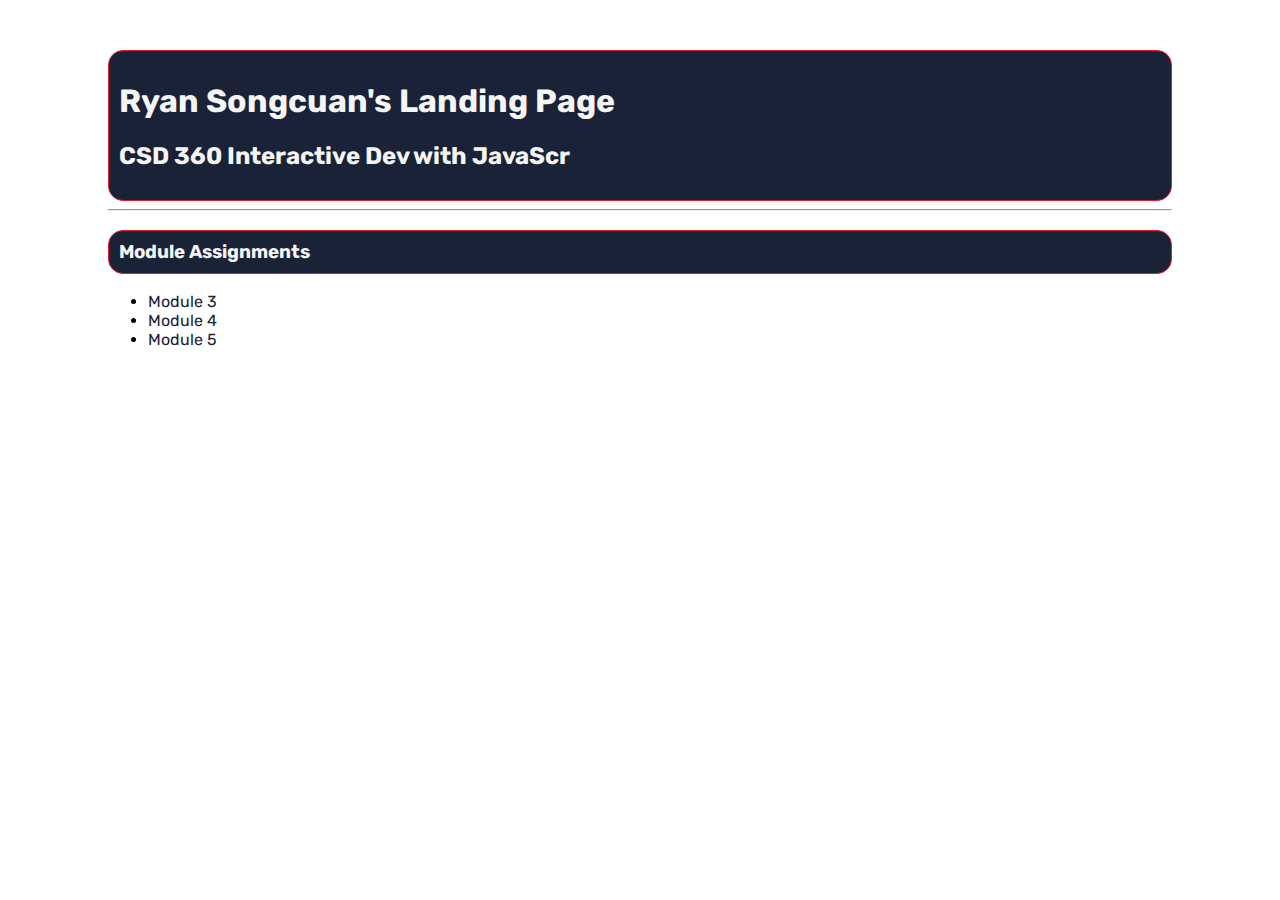
<file: index.html>
<!--
Ryan Songcuan
1/23/2022
Module 4.2 Assignment: GitHub Pages
-->

<!DOCTYPE html>
<html lang="en">
<head>
    <link href="site.css"  type="text/css" rel="stylesheet">
    <link href="https://fonts.googleapis.com/css2?family=Rubik:wght@300;500;700&display=swap" rel="stylesheet">
    <title>Ryan Songcuan's CSD 360 Landing Page</title>
</head>
<body>
<div id="container">
    <div id="header">
        <h1>Ryan Songcuan's Landing Page</h1>
        <h2>CSD 360 Interactive Dev with JavaScr</h2>
    </div>
    <hr />
    <h3>Module Assignments</h3>
    <ul>
        <li><a href="module-3/songcuan_module3.html">Module 3</a></li>
        <li><a href="mod4/songcuan_module4.html">Module 4</a></li>
        <li><a href="mod5/songcuan_module5.html">Module 5</a></li>
    </ul>
</div>
</body>
</html>
</file>
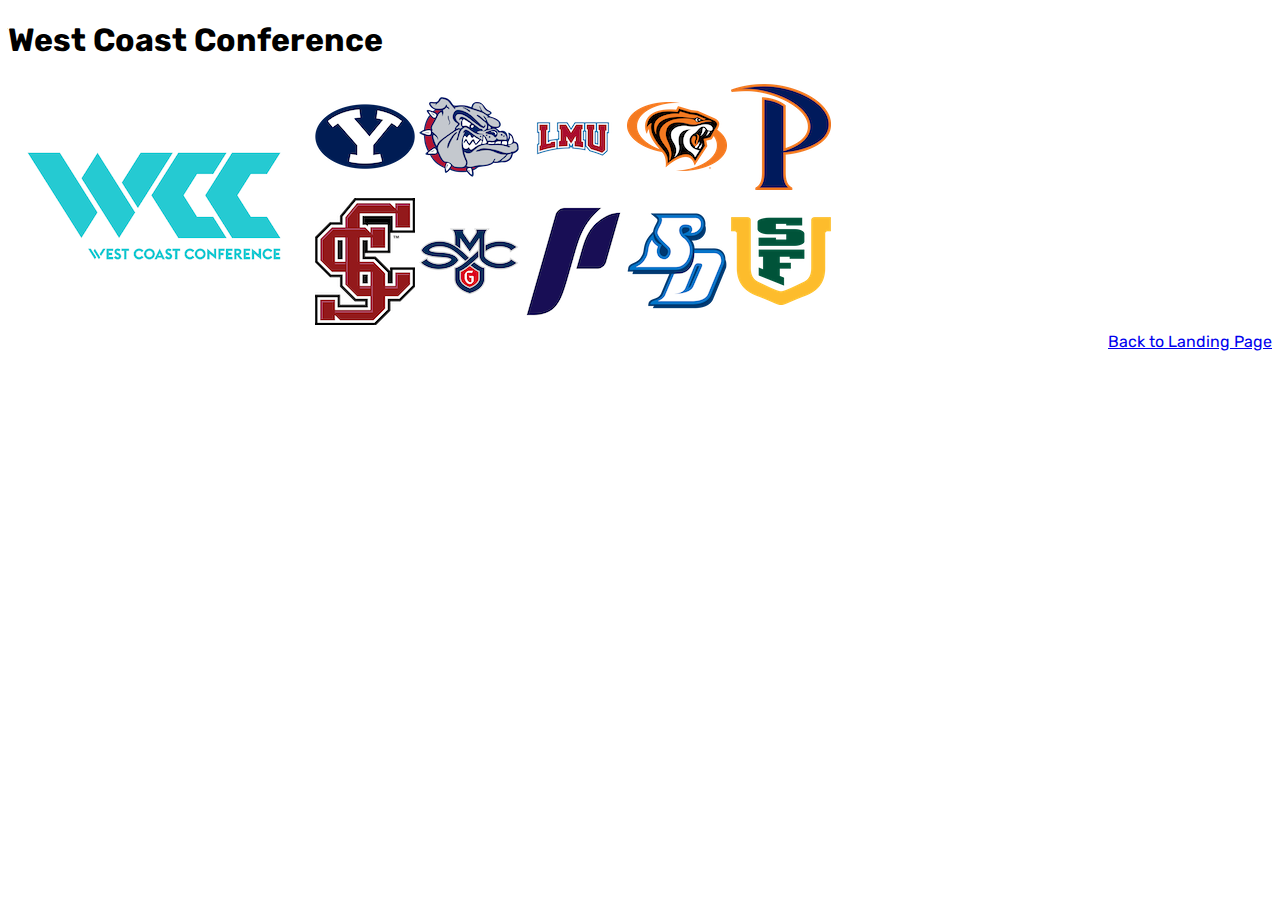
<file: mod11/songcuan_module11.html>
<!--
Ryan Songcuan
5/15/22
Module 11 Programming Assignment
-->

<!DOCTYPE html>
<html lang="en">
<head>
    <link href="songcuan_module11.css"  type="text/css" rel="stylesheet">
    <link href="https://fonts.googleapis.com/css2?family=Rubik:wght@300;500;700&display=swap" rel="stylesheet">
    <title>CSD 360 Interactive Dev with JavaScr</title>
    <script>
        var byu = "Brigham Young University";
        var gu = "Gonzaga University";
        var lmu = "Loyola Marymount University";
        var pac = "University of the Pacific";
        var pep = "Pepperdine University";
        var sc = "Santa Clara University";
        var smc = "Saint Mary's College";
        var up = "University of Portland";
        var usd = "University of San Diego";
        var usf = "University of San Francisco";
        function displayImage(imageFile){
            var largerImage = document.getElementById("mainImage");
            var newNode = document.createElement("img");
            newNode.id = "mainImage";
            newNode.src = imageFile;
            newNode.alt = "Large Image";
            newNode.className = "mainImage";
            newNode.style.width = "auto";
            newNode.style.height = "auto";
            largerImage.parentNode.replaceChild(newNode, largerImage);
        }
    </script>
</head>
<body>
<h1>West Coast Conference</h1>
<table>
    <tr>
        <td rowspan="3">
            <img src="WCC_Logo.png"  id="mainImage" alt="Large Image">
        </td>
        <td>
            <img src="byu2.png" onclick="displayImage('byu.png'); document.getElementById('caption').innerText = byu;">
        </td>
        <td>
            <img src="gu2.png" onclick="displayImage('gu.png'); document.getElementById('caption').innerText = gu;">
        </td>
        <td>
            <img src="lmu2.png" onclick="displayImage('lmu.png'); document.getElementById('caption').innerText = lmu;">
        </td>
        <td>
            <img src="pacific2.png" onclick="displayImage('pacific.png'); document.getElementById('caption').innerText = pac;">
        </td>
        <td>
            <img src="pepperdine2.png" onclick="displayImage('pepperdine.png'); document.getElementById('caption').innerText = pep;">
        </td>
    </tr>
    <tr>
        <td>
            <img src="santaclara2.png" onclick="displayImage('santaclara.png'); document.getElementById('caption').innerText = sc;">
        </td>
        <td>
            <img src="smc2.png" onclick="displayImage('smc.png'); document.getElementById('caption').innerText = smc;">
        </td>
        <td>
            <img src="up2.png" onclick="displayImage('up.png'); document.getElementById('caption').innerText = up;">
        </td>
        <td>
            <img src="usd2.png" onclick="displayImage('usd.png'); document.getElementById('caption').innerText = usd;">
        </td>
        <td>
            <img src="usf2.png" onclick="displayImage('usf.png'); document.getElementById('caption').innerText = usf;">
        </td>
    </tr>
</table>
<span id="caption"></span>
<footer>
    <a href="../index.html">
        Back to Landing Page
    </a>
</footer>
</body>
</html>
</file>
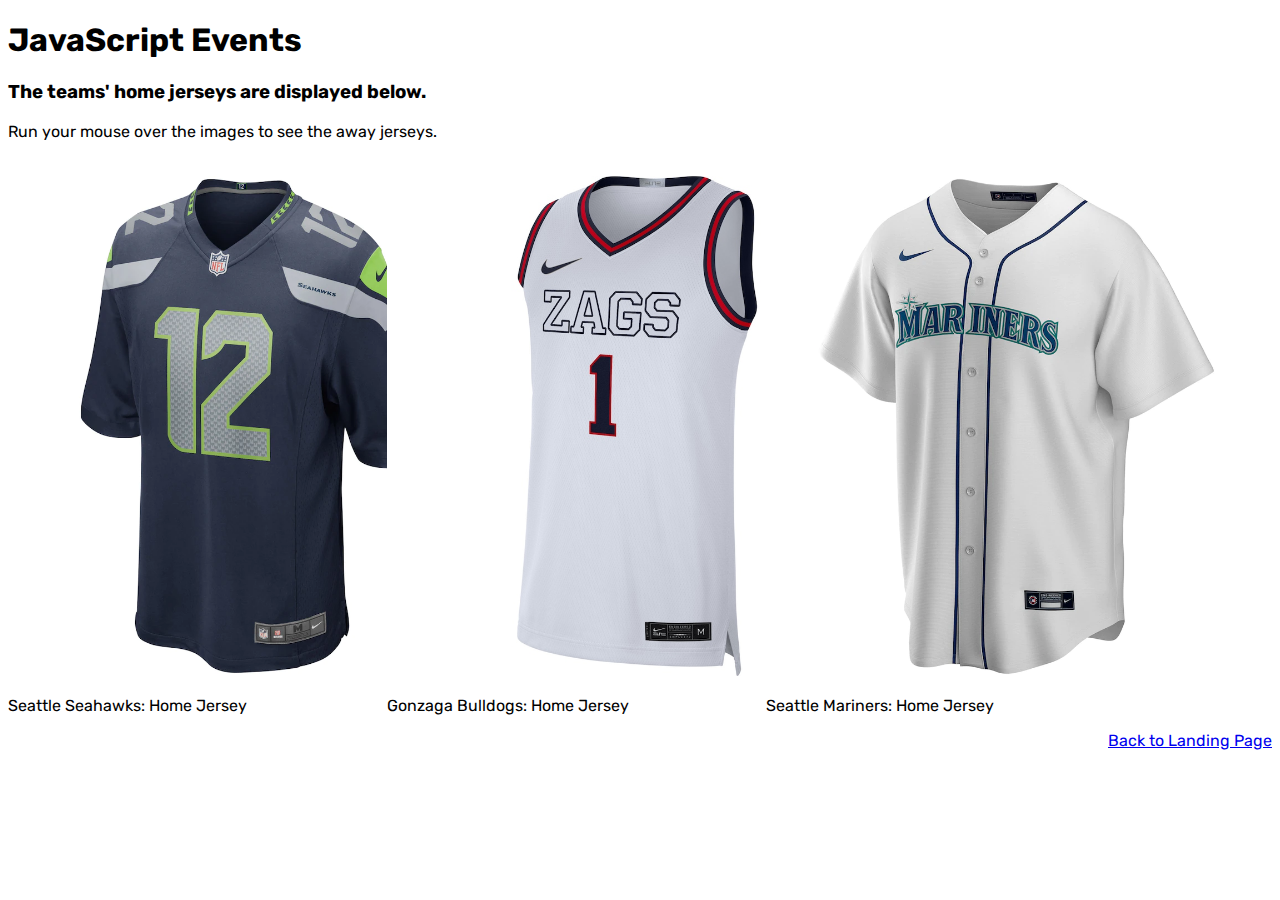
<file: mod12/songcuan_module12.html>
<!--
Ryan Songcuan
5/15/22
CSD 360: Interactive Dev with JavaScr
Module 12 Programming Assignment: Redo of Module 10 Assignment

Added element to display text onmouseover and onmouseout for each image
-->

<!DOCTYPE html>
<html lang="en">
<head>
    <link href="songcuan_module12.css"  type="text/css" rel="stylesheet">
    <link href="https://fonts.googleapis.com/css2?family=Rubik:wght@300;500;700&display=swap" rel="stylesheet">
    <title>CSD 360 Interactive Dev with JavaScr</title>
    <script>
        var seahawksHome = "Seattle Seahawks: Home Jersey";
        var seahawksAway = "Seattle Seahawks: Away Jersey";
        var gonzagaHome = "Gonzaga Bulldogs: Home Jersey";
        var gonzagaAway = "Gonzaga Bulldogs: Away Jersey";
        var marinersHome = "Seattle Mariners: Home Jersey";
        var marinersAway = "Seattle Mariners: Away Jersey";
    </script>
</head>
<body>
    <h1
            onmouseover="this.style.color='red';"
            onmouseout="this.style.color='black';"
    >
        JavaScript Events
    </h1>
    <h3
            onmouseover="this.style.textDecoration='underline';"
            onmouseout="this.style.textDecoration='none';"
    >
        The teams' home jerseys are displayed below.
    </h3>
    <p
            onmouseover="this.style.fontStyle='italic';"
            onmouseout="this.style.fontStyle='normal';"
    >
        Run your mouse over the images to see the away jerseys.</p>
    <br>
    <div class="grid-container">
        <div class="jersey">
            <a href=#
               onmouseover="seahawks.src='ssaway.png'; document.getElementById('seahawksCaption').innerText= seahawksAway;"
               onmouseout="seahawks.src='sshome.png'; document.getElementById('seahawksCaption').innerText= seahawksHome;"
            >
                <img id="seahawks" src="sshome.png">
                <p id="seahawksCaption">Seattle Seahawks: Home Jersey</p>
            </a>
        </div>
        <div class="jersey">
            <a href=#
               onmouseover="gonzaga.src='guaway.png'; document.getElementById('gonzagaCaption').innerText= gonzagaAway;"
               onmouseout="gonzaga.src='guhome.jpeg'; document.getElementById('gonzagaCaption').innerText= gonzagaHome;"
            >
                <img id="gonzaga" src="guhome.jpeg">
                <p id="gonzagaCaption">Gonzaga Bulldogs: Home Jersey</p>
            </a>
        </div>
        <div class="jersey">
            <a href=#
               onmouseover="mariners.src='smaway.png'; document.getElementById('marinersCaption').innerText= marinersAway;"
               onmouseout="mariners.src='smhome.png'; document.getElementById('marinersCaption').innerText= marinersHome;"
            >
                <img id="mariners" src="smhome.png">
                <p id="marinersCaption">Seattle Mariners: Home Jersey</p>
            </a>
        </div>
    </div>
<footer>
    <a href="../index.html"
       onmouseover="this.style.fontStyle='italic';"
       onmouseout="this.style.fontStyle='normal';"
    >
        Back to Landing Page
    </a>
</footer>
</body>
</html>
</file>
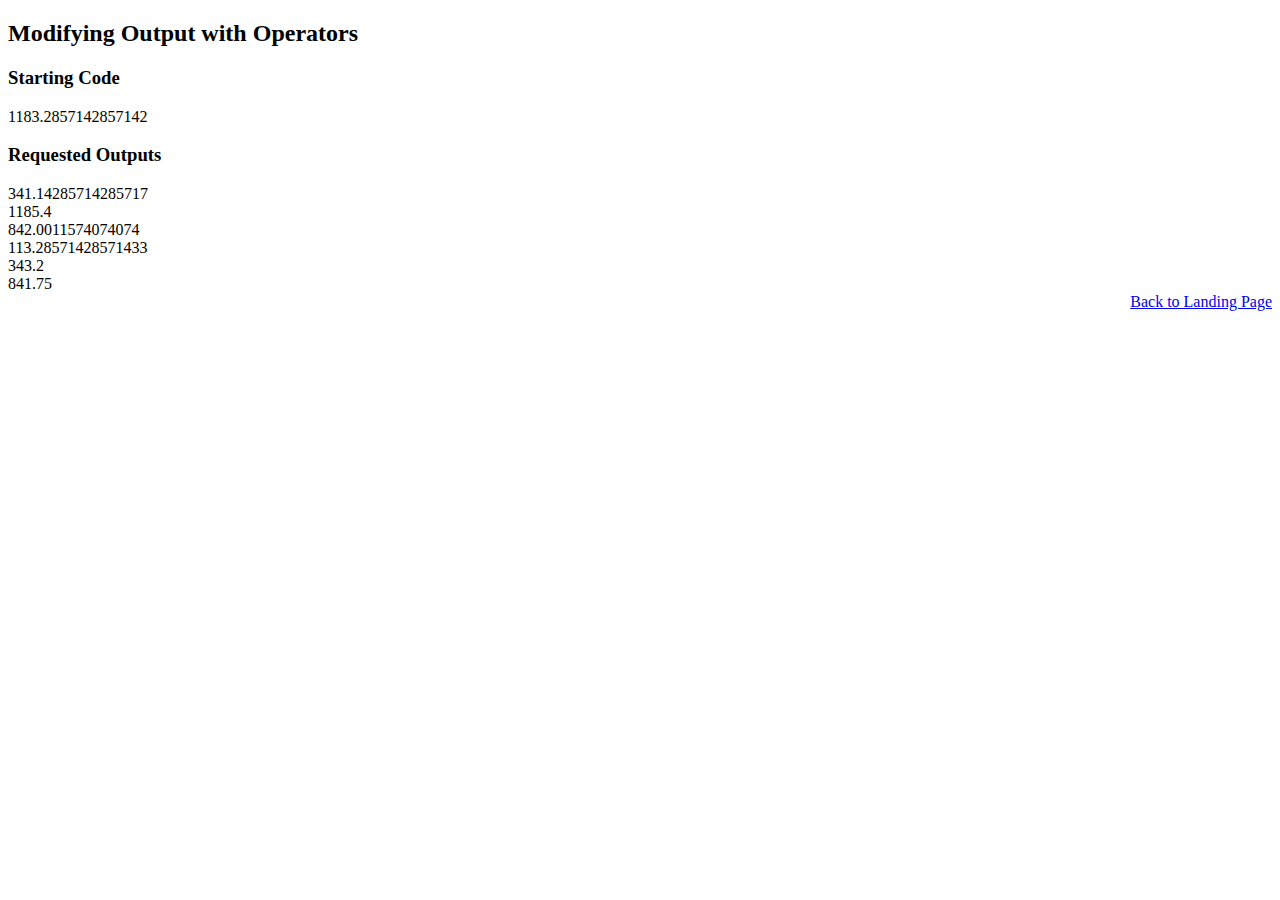
<file: mod4/songcuan_module4.html>
<!--
Ryan Songcuan
4/3/22
CSD 360: Interactive Dev with JavaScr
Module 4 Programming Assignment

Start with the following two lines of JavaScript:
    var i = 842;
    document.write(i + i % 3 / 7 - 2 + 7 ** 3);
Use parentheses to modify the output line to alter the result of 1183.2857142857142 to the following list of outputs.
341.14285714285717
1185.4
842.0011574074074
113.28571428571433
343.2
841.75
-->

<!DOCTYPE html>
<html lang="en">
<head>
    <title>CSD 360 Interactive Dev with JavaScr</title>
    <style>
        footer {text-align: right;}
    </style>
</head>
<body>
    <h2>Modifying Output with Operators</h2>
    <h3>Starting Code</h3>
        <script>
            var i = 842;
            document.write(i + i % 3 / 7 - 2 + 7 ** 3);
        </script>
    <h3>Requested Outputs</h3>
        <script>
            var i = 842;
            document.write((i + i) % 3 / 7 - 2 + 7 ** 3); // 341.14285714285717
        </script>
        <br>
        <script>
            var i = 842;
            document.write(i + i % 3 / (7 - 2) + 7 ** 3); // 1185.4
        </script>
        <br>
        <script>
            var i = 842;
            document.write(i + i % 3 / (7 - 2 + 7) ** 3); // 842.0011574074074
        </script>
        <br>
        <script>
            var i = 842;
            document.write(i + i % 3 / 7 - (2 + 7) ** 3); // 113.28571428571433
        </script>
        <br>
        <script>
            var i = 842;
            document.write((i + i) % 3 / (7 - 2) + 7 ** 3); // 343.2
        </script>
        <br>
        <script>
            var i = 842;
            document.write(i + i % 3 / ((7 - (2 + 7)) ** 3)); // 841.75
        </script>
<footer>
    <a href="../index.html">Back to Landing Page</a>
</footer>
</body>
</html>
</file>
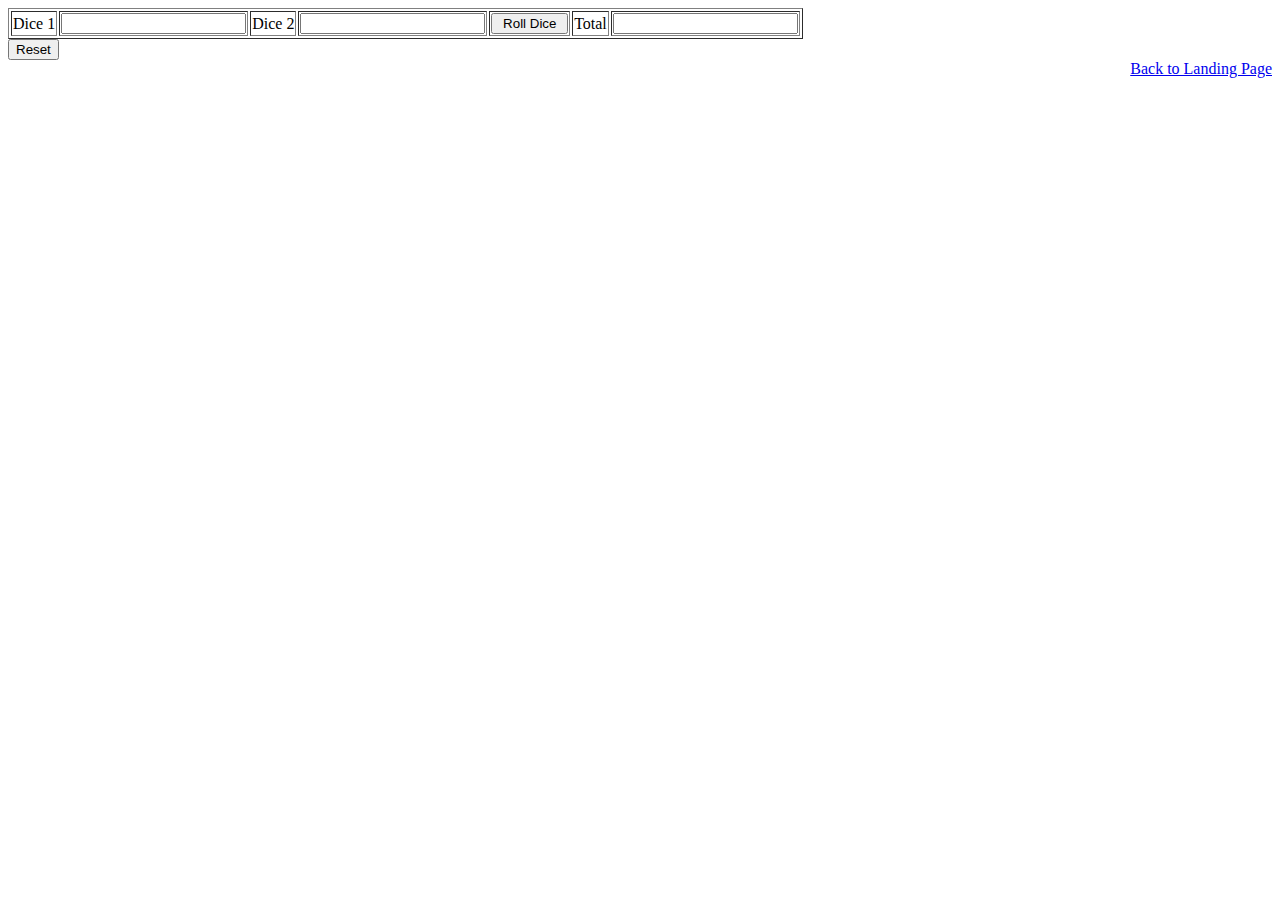
<file: mod5/songcuan_module5.html>
<!--
Ryan Songcuan
4/10/22
CSD 360: Interactive Dev with JavaScr
Module 5 Programming Assignment
-->

<!DOCTYPE html>
<html lang="en">
<head>
    <title>CSD 360 Interactive Dev with JavaScr</title>
    <style>
        footer {text-align: right;}
    </style>
</head>
<body>
<script type = "text/javascript">
    function rollDice(){
        document.form1.dice1.value = Math.floor((Math.random() * 6) + 1);
        document.form1.dice2.value = Math.floor((Math.random() * 6) + 1);
        document.form1.total.value = parseInt(document.form1.dice1.value) + parseInt(document.form1.dice2.value);
        var total = parseInt(document.form1.dice1.value) + parseInt(document.form1.dice2.value);
        switch(total){
            case 2:
                document.form1.total.value = "Snake Eyes"; /* 2 */
                break;
            case 12:
                document.form1.total.value = "Box Cars"; /* 12 */
                break;
            case 7:
            case 11:
                document.form1.total.value = "You Win"; /* 7 or 11 */
                break;
            default:
                document.form1.total.value = total; /* All remaining values */
        }
    }
</script>
<form name='form1'>
    <table border='1'>
        <tr>
            <td> Dice 1 </td>
            <td> <input type='text' name='dice1' /> </td>
            <td> Dice 2 </td>
            <td> <input type='text' name='dice2' /> </td>
            <td> <input type='button' name='button1' onclick='rollDice()' value=' Roll Dice ' /> </td>
            <td> Total </td>
            <td> <input type='text' name='total' /> </td>
        </tr>
    </table>
    <input type='button' name='button5' value='Reset' onclick='reset()' />
</form>
<footer>
    <a href="../index.html">Back to Landing Page</a>
</footer>
</body>
</html>
</file>
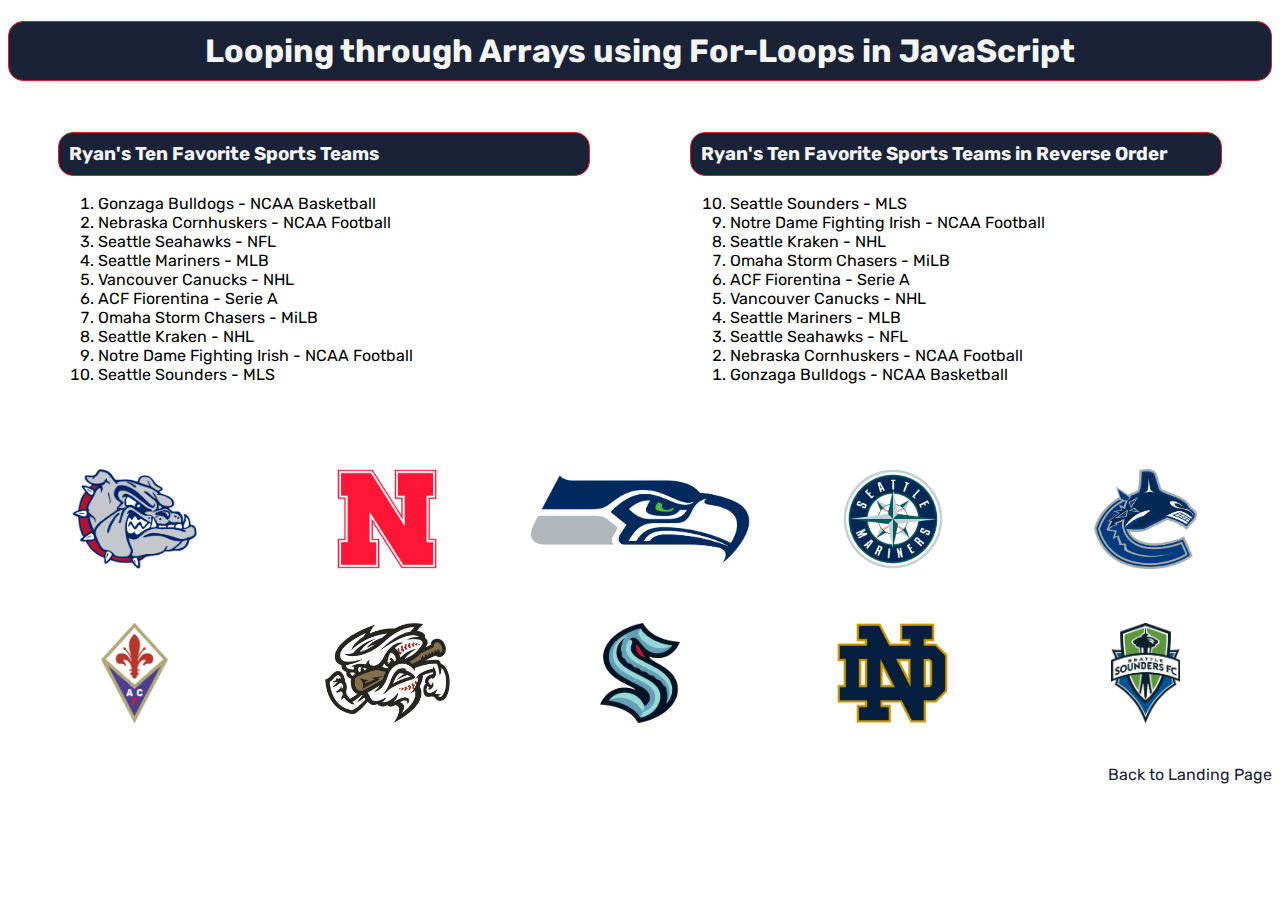
<file: mod7/songcuan_module7.html>
<!--
Ryan Songcuan
4/24/22
CSD 360: Interactive Dev with JavaScr
Module 7 Programming Assignment

For this assignment, create an array of 10 favorite sport teams, or movies, or books. Using a for loop, print the array
first in the original array order and then in reverse order. Using for loop headers something like the following:
for(var i = 0; i < myArray.length; i++){
-->

<!DOCTYPE html>
<html lang="en">
<head>
    <link href="site.css"  type="text/css" rel="stylesheet">
    <link href="https://fonts.googleapis.com/css2?family=Rubik:wght@300;500;700&display=swap" rel="stylesheet">
    <title>CSD 360 Interactive Dev with JavaScr</title>
    <style>
        footer {text-align: right;}
    </style>
</head>
<body>
<h1 id="header" style="text-align:center">Looping through Arrays using For-Loops in JavaScript</h1>
<div id="row">
    <div id="list">
        <h3>Ryan's Ten Favorite Sports Teams</h3>
        <p id="list1"></p>
        <script>
            var myArray, myList;
            myArray = ["Gonzaga Bulldogs - NCAA Basketball", "Nebraska Cornhuskers - NCAA Football", "Seattle Seahawks - NFL",
                "Seattle Mariners - MLB", "Vancouver Canucks - NHL", "ACF Fiorentina - Serie A", "Omaha Storm Chasers - MiLB",
                "Seattle Kraken - NHL", "Notre Dame Fighting Irish - NCAA Football", "Seattle Sounders - MLS"];

            myList = "<ol>";
            for (var i = 0; i < myArray.length; i++) {
                myList += "<li>" + myArray[i] + "</li>";
            }
            myList += "</ol>";

            document.getElementById("list1").innerHTML = myList;
        </script>
    </div>
    <div id="list">
        <h3>Ryan's Ten Favorite Sports Teams in Reverse Order</h3>
        <p id="list2"></p>
        <script>
            var myArray, myList;
            myArray = ["Gonzaga Bulldogs - NCAA Basketball", "Nebraska Cornhuskers - NCAA Football", "Seattle Seahawks - NFL",
                "Seattle Mariners - MLB", "Vancouver Canucks - NHL", "ACF Fiorentina - Serie A", "Omaha Storm Chasers - MiLB",
                "Seattle Kraken - NHL", "Notre Dame Fighting Irish - NCAA Football", "Seattle Sounders - MLS"];
            myArray.reverse();

            myList = "<ol reversed>";
            for (var i = 0; i < myArray.length; i++) {
                myList += "<li>" + myArray[i] + "</li>";
            }
            myList += "</ol>";
            document.getElementById("list2").innerHTML = myList;
        </script>
    </div>
</div>
<br>
<div id="images">
    <div class="column">
        <img src="img/gu.png" alt="Gonzaga logo" style="height:100px;width:auto">
    </div>
    <div class="column">
        <img src="img/nc.png" alt="Cornhuskers logo" style="height:100px;width:auto">
    </div>
    <div class="column">
        <img src="img/ss.png" alt= "Seahawks logo" style="height:100px;width:auto">
    </div>
    <div class="column">
        <img src="img/sm.png" alt="Mariners logo" style="height:100px;width:auto">
    </div>
    <div class="column">
        <img src="img/vc.png" alt="Canucks logo" style="height:100px;width:auto">
    </div>
    <div class="column">
        <img src="img/fio.png" alt="Fiorentina logo" style="height:100px;width:auto">
    </div>
    <div class="column">
        <img src="img/osc.png" alt="Storm Chasers logo" style="height:100px;width:auto">
    </div>
    <div class="column">
        <img src="img/sk.png" alt="Kraken logo" style="height:100px;width:auto">
    </div>
    <div class="column">
        <img src="img/nd.png" alt="Notre Dame logo" style="height:100px;width:auto">
    </div>
    <div class="column">
        <img src="img/sso.png" alt="Sounders logo" style="height:100px;width:auto">
    </div>
</div>
<br>
<br>
<footer>
    <a href="../index.html">Back to Landing Page</a>
</footer>
</body>
</html>
</file>
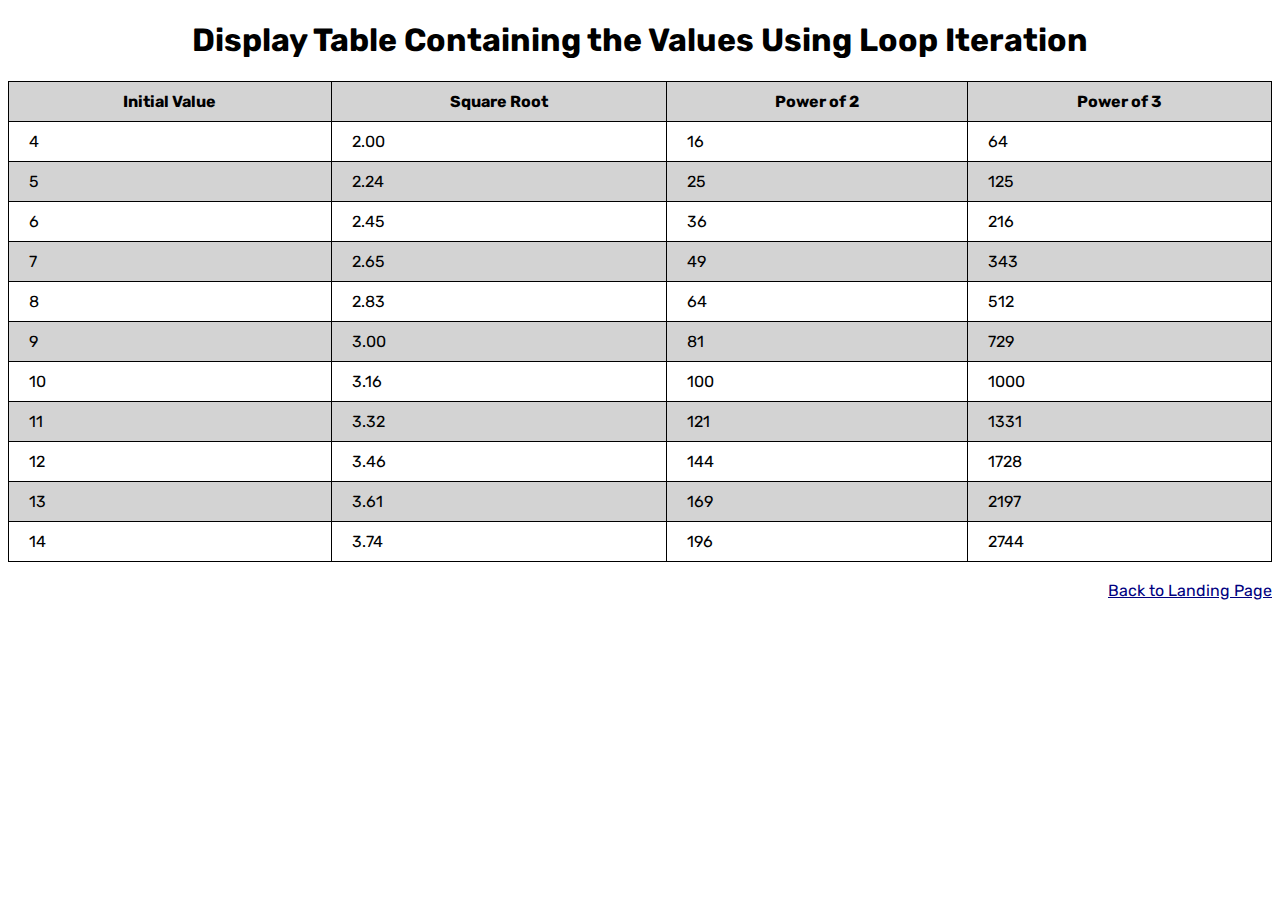
<file: mod8/songcuan_module8.html>
<!--
Ryan Songcuan
4/24/22
CSD 360: Interactive Dev with JavaScr
Module 8 Programming Assignment

1. Create a web page that displays a table of the values of 4 to 14 displaying their:
- Initial value.
- Square root (with only two digits to the right of the decimal point).
- The base multiplied to the power of 2.
- The base multiplied to the power of 3.
2. Display a table containing the values using loop iteration.
- Ensure you include using methods sqrt() and pow() in the display.
-->

<!DOCTYPE html>
<html lang="en">
<head>
    <link href="songcuan_module8.css"  type="text/css" rel="stylesheet">
    <link href="https://fonts.googleapis.com/css2?family=Rubik:wght@300;500;700&display=swap" rel="stylesheet">
    <title>CSD 360 Interactive Dev with JavaScr</title>
</head>
<body>
<h1>Display Table Containing the Values Using Loop Iteration</h1>
<script>
    document.write("<table>");
    document.write("<tr><th>Initial Value</th><th>Square Root</th><th>Power of 2</th><th>Power of 3</th></tr>");
    for (var i = 4; i <= 14; i++) {
        document.write("<tr>");
        document.write("<td>" + i + "</td>");
        document.write("<td>" + Math.sqrt(i).toFixed(2) + "</td>");
        document.write("<td>" + Math.pow(i, 2) + "</td>");
        document.write("<td>" + Math.pow(i, 3) + "</td>");
        document.write("</tr>");
    }
    document.write("</table><br>");
</script>
<footer>
    <a href="../index.html">Back to Landing Page</a>
</footer>
</body>
</html>
</file>
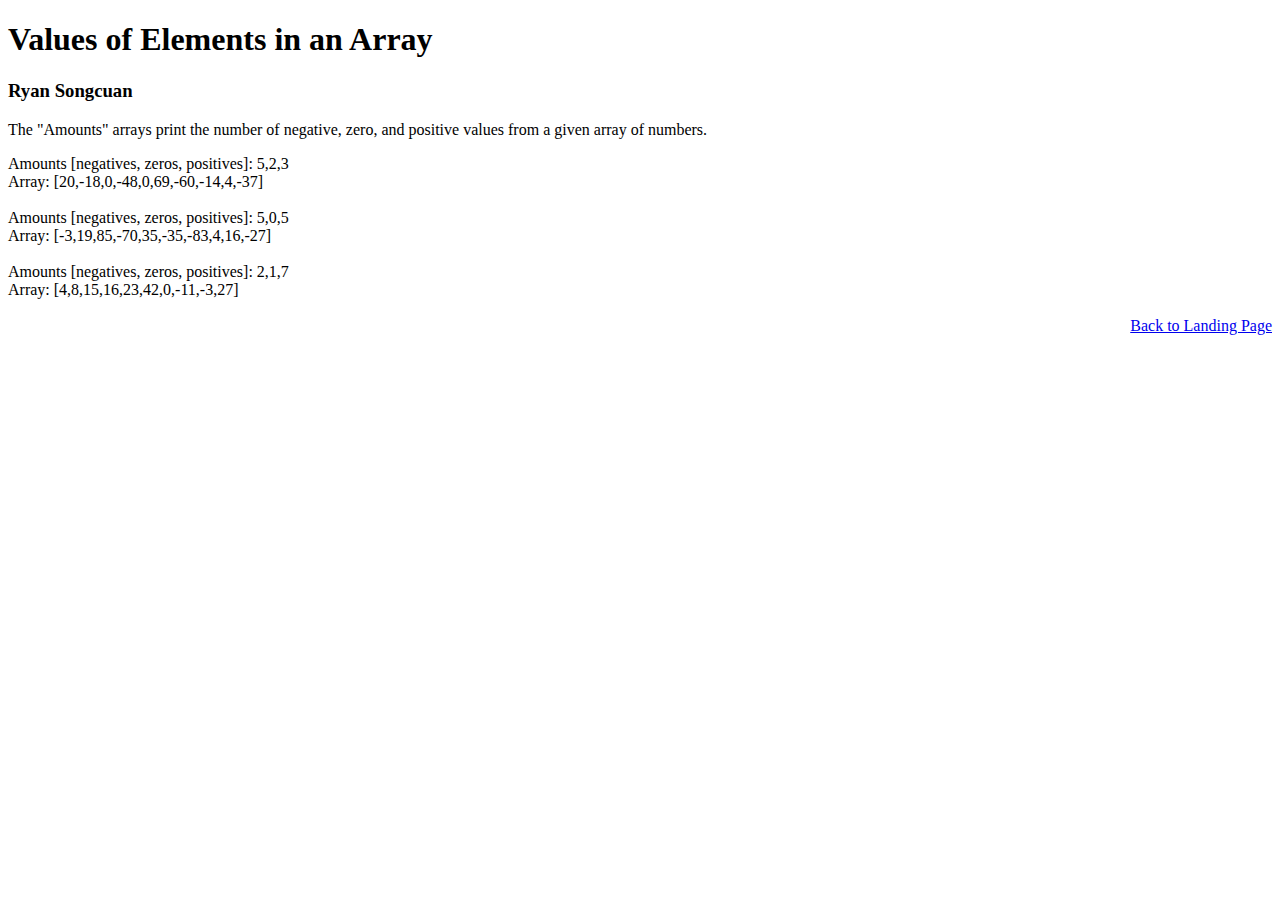
<file: mod9/songcuan_module9.html>
<!--
Ryan Songcuan
5/1/22
CSD 360: Interactive Dev with JavaScr
Module 9 Programming Assignment

For this assignment, create a function titled counter that takes an array of numbers (at least 10 numbers) as the
parameter. The function is then to return an array which contains the amount of negative elements, the amount of
zeros, and the amount of values greater than zero in the given array parameter, and to print that array. You must call
the function at least three times with a different number set each time.
-->

<!DOCTYPE html>
<html lang="en">
<head>
    <title>CSD 360 Interactive Dev with JavaScr</title>
    <style>footer {text-align: right;}</style>
</head>
<body>
<h1>Values of Elements in an Array</h1>
<h3>Ryan Songcuan</h3>
<p>The "Amounts" arrays print the number of negative, zero, and positive values from a given array of numbers.</p>
<script>
    function counter(number) {
        var negatives = 0, zeros = 0, positives = 0;
        for (var i = 0; i < number.length; i++) {
            if (number[i] < 0) {
                negatives = negatives + 1;
            } else if (number[i] > 0) {
                positives = positives + 1;
            } else {
                zeros = zeros + 1;
            }
        }
        var amounts = [negatives, zeros, positives];
        return amounts;
    }
    var array1 = [20, -18, 0, -48, 0, 69, -60, -14, 4, -37];
    amounts = counter(array1);
    document.write("Amounts [negatives, zeros, positives]: " + amounts + "<br>");
    document.write("Array: [" + array1 + "] <br><br>");

    var array2 = [-3, 19, 85, -70, 35, -35, -83, 4, 16, -27];
    amounts = counter(array2);
    document.write("Amounts [negatives, zeros, positives]: " + amounts + "<br>");
    document.write("Array: [" + array2 + "] <br><br>");

    var array3 = [4, 8, 15, 16, 23, 42, 0, -11, -3, 27];
    amounts = counter(array3);
    document.write("Amounts [negatives, zeros, positives]: " + amounts + "<br>");
    document.write("Array: [" + array3 + "] <br><br>");
</script>
<footer>
    <a href="../index.html">Back to Landing Page</a>
</footer>
</body>
</html>
</file>
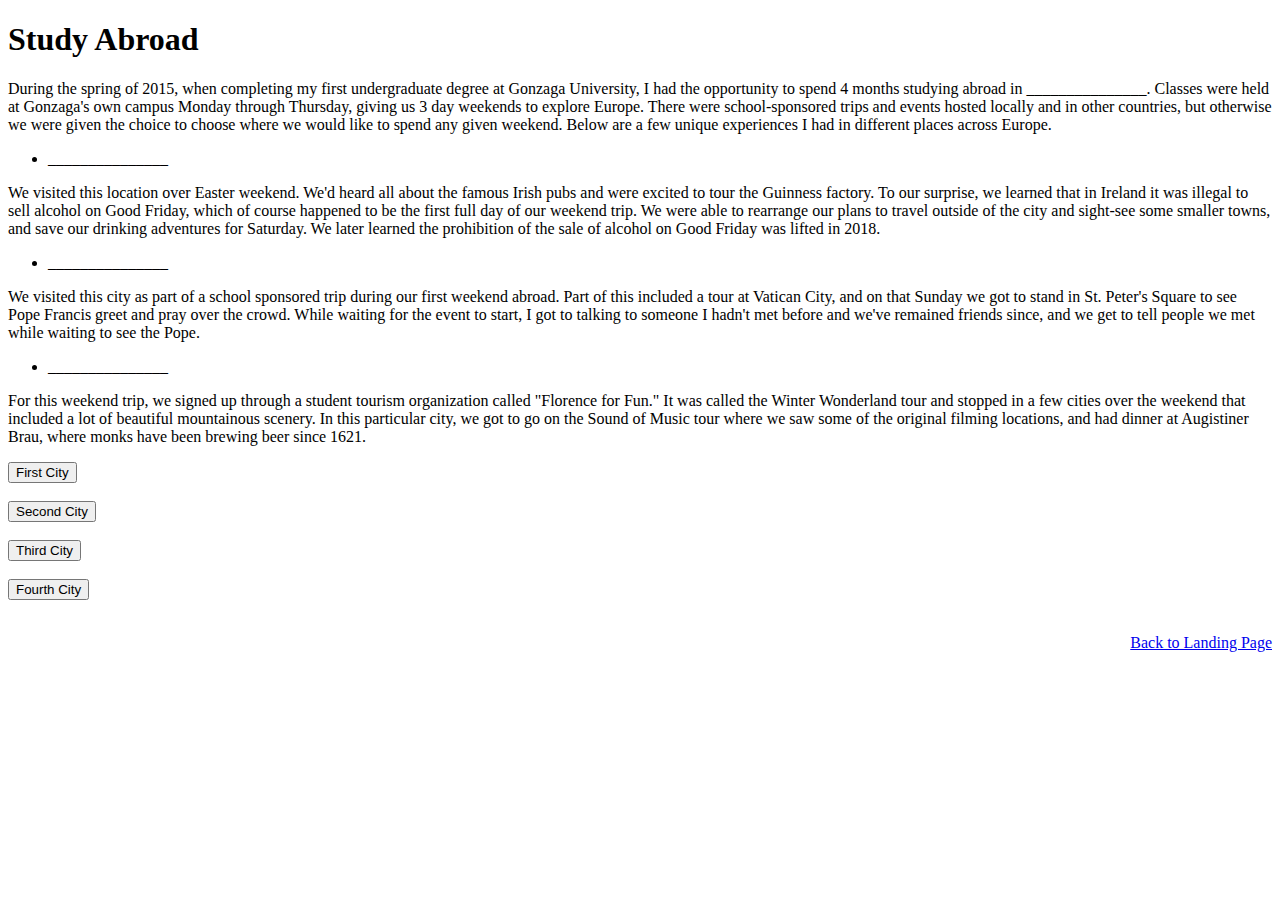
<file: module-3/songcuan_module3.html>
<!--
Ryan Songcuan
3/27/22
CSD 360: Interactive Dev with JavaScr
Module 3 Programming Assignment
-->

<!DOCTYPE html>
<html lang="en">
<head>
    <title>CSD 360 Interactive Dev with JavaScr</title>
    <style>
        footer {text-align: right;}
    </style>
    <script>
        var cityOne = "Florence, Italy";
        var cityTwo = "Dublin, Ireland";
        var cityThree = "Rome, Italy";
        var cityFour = "Salzburg, Austria";
    </script>
</head>
<body>
<h1>Study Abroad</h1>
<p>
    During the spring of 2015, when completing my first undergraduate degree at Gonzaga University, I had the opportunity
    to spend 4 months studying abroad in <span id="firstCity">_______________</span>. Classes were held at Gonzaga's
    own campus Monday through Thursday, giving us 3 day weekends to explore Europe. There were school-sponsored
    trips and events hosted locally and in other countries, but otherwise we were given the choice to choose where we
    would like to spend any given weekend. Below are a few unique experiences I had in different places across Europe.
</p>
<div id="firstLocation">
    <ul>
        <li><span id="secondCity">_______________</span></li>
    </ul>
    <p>
        We visited this location over Easter weekend. We'd heard all about the famous Irish pubs and were excited to tour
        the Guinness factory. To our surprise, we learned that in Ireland it was illegal to sell alcohol on Good Friday,
        which of course happened to be the first full day of our weekend trip. We were able to rearrange our plans to
        travel outside of the city and sight-see some smaller towns, and save our drinking adventures for Saturday. We later
        learned the prohibition of the sale of alcohol on Good Friday was lifted in 2018.
    </p>
</div>
<div id="secondLocation">
    <ul>
        <li><span id="thirdCity">_______________</span></li>
    </ul>
    <p>
        We visited this city as part of a school sponsored trip during our first weekend abroad. Part of this included a
        tour at Vatican City, and on that Sunday we got to stand in St. Peter's Square to see Pope Francis greet and pray
        over the crowd. While waiting for the event to start, I got to talking to someone I hadn't met before and we've
        remained friends since, and we get to tell people we met while waiting to see the Pope.
    </p>
</div>
<div id="thirdLocation">
    <ul>
        <li><span id="fourthCity">_______________</span></li>
    </ul>
    <p>
        For this weekend trip, we signed up through a student tourism organization called "Florence for Fun." It was called
        the Winter Wonderland tour and stopped in a few cities over the weekend that included a lot of beautiful
        mountainous scenery. In this particular city, we got to go on the Sound of Music tour where we saw some of the
        original filming locations, and had dinner at Augistiner Brau, where monks have been brewing beer since 1621.
    </p>
</div>
<div id="buttons">
    <p>
        <button type="button" onclick="document.getElementById('firstCity').innerHTML = cityOne">First City</button>
        <br/><br/>
        <button type="button" onclick="document.getElementById('secondCity').innerHTML = cityTwo">Second City</button>
        <br/><br/>
        <button type="button" onclick="document.getElementById('thirdCity').innerHTML = cityThree">Third City</button>
        <br/><br/>
        <button type="button" onclick="document.getElementById('fourthCity').innerHTML = cityFour">Fourth City</button>
        <br/><br/>
    </p>
</div>
<footer>
    <a href="../index.html">Back to Landing Page</a>
</footer>
</body>
</html>
</file>
<file: site.css>
/*
Ryan Songcuan
3/27/2022
Module 3 Deliverables Assignment
*/

body {
    font-family: 'Rubik', Verdana, Arial, sans-serif;
}

#container {
    margin-top: 50px;
    margin-left: 100px;
    margin-right: 100px;
}

#header {
    background-color: #1A2238;
    color: whitesmoke;
    border: 1px solid #e61c2c;
    padding: 10px;
    border-radius: 15px;
}

h3, h4 {
    background-color: #1A2238;
    color: whitesmoke;
    border: 1px solid #e61c2c;
    padding: 10px;
    border-radius: 15px;
}

a {
    color: #1A2238;
    text-decoration: none;
}

a:hover {
    color: #e61c2c;
    text-decoration: underline;
}

a:visited {
    color: gray;
    text-decoration: none;
}
</file>
<file: mod11/songcuan_module11.css>
/*
Ryan Songcuan
5/15/22
CSD 360: Interactive Dev with JavaScr
Module 11
*/

body {
    font-family: 'Rubik', Verdana, Arial, sans-serif;
}

footer {
    text-align: right;
}
</file>
<file: mod12/songcuan_module12.css>
/*
Ryan Songcuan
5/15/22
CSD 360: Interactive Dev with JavaScr
Module 12 Programming Assignment: Redo of Module 10 Assignment

Added element to display text onmouseover and onmouseout for each image
*/

body {
    font-family: 'Rubik', Verdana, Arial, sans-serif;
}

.grid-container {
    display: grid;
    grid-template-columns: 30% 30% 30%;
}

.jersey img{
    max-height: 500px;
    width: auto;
    text-decoration: ;
}

.jersey a {
    text-decoration: none;
    color: black;
}

footer {
    text-align: right;
}
</file>
<file: mod7/site.css>
/*
Ryan Songcuan
4/24/2022
Module 7 Deliverables Assignment
*/

body {
    font-family: 'Rubik', Verdana, Arial, sans-serif;
}

#container {
    margin-top: 50px;
    margin-left: 100px;
    margin-right: 100px;
}

#header {
    background-color: #1A2238;
    color: whitesmoke;
    border: 1px solid #e61c2c;
    padding: 10px;
    border-radius: 15px;
}

h3, h4 {
    background-color: #1A2238;
    color: whitesmoke;
    border: 1px solid #e61c2c;
    padding: 10px;
    border-radius: 15px;
}

a {
    color: #1A2238;
    text-decoration: none;
}

a:hover {
    color: #e61c2c;
    text-decoration: underline;
}

a:visited {
    color: gray;
    text-decoration: none;
}

#row {
    display: grid;
    grid-template-columns: 50% 50%;
}

#list {
    margin: 10px 50px 50px 50px;
}
#images {
    text-align: center;
    display: grid;
    grid-template-columns: 20% 20% 20% 20% 20%;
    row-gap: 50px;
}
</file>
<file: mod8/songcuan_module8.css>
/*
Ryan Songcuan
4/24/2022
Module 8 Assignment
*/

body {
    font-family: 'Rubik', Verdana, Arial, sans-serif;
}

h1 {
    text-align: center;
}
table {
    border-collapse: collapse;
    border-spacing: 0;
    width: 100%;
    height: auto;
}
th, td {
    padding: 10px 20px;
    border: 1px solid black;
}
tr:nth-child(odd) {
    background-color: lightgray;
}
tr:hover {
    background-color: navy;
    color: white;
}

footer {
    text-align: right;
    text-decoration: none;
}

footer a {
    color: navy;
}
footer a:hover {
    color: red;
    text-decoration: underline;
}

footer a:visited {
    color: gray;
}
</file>
